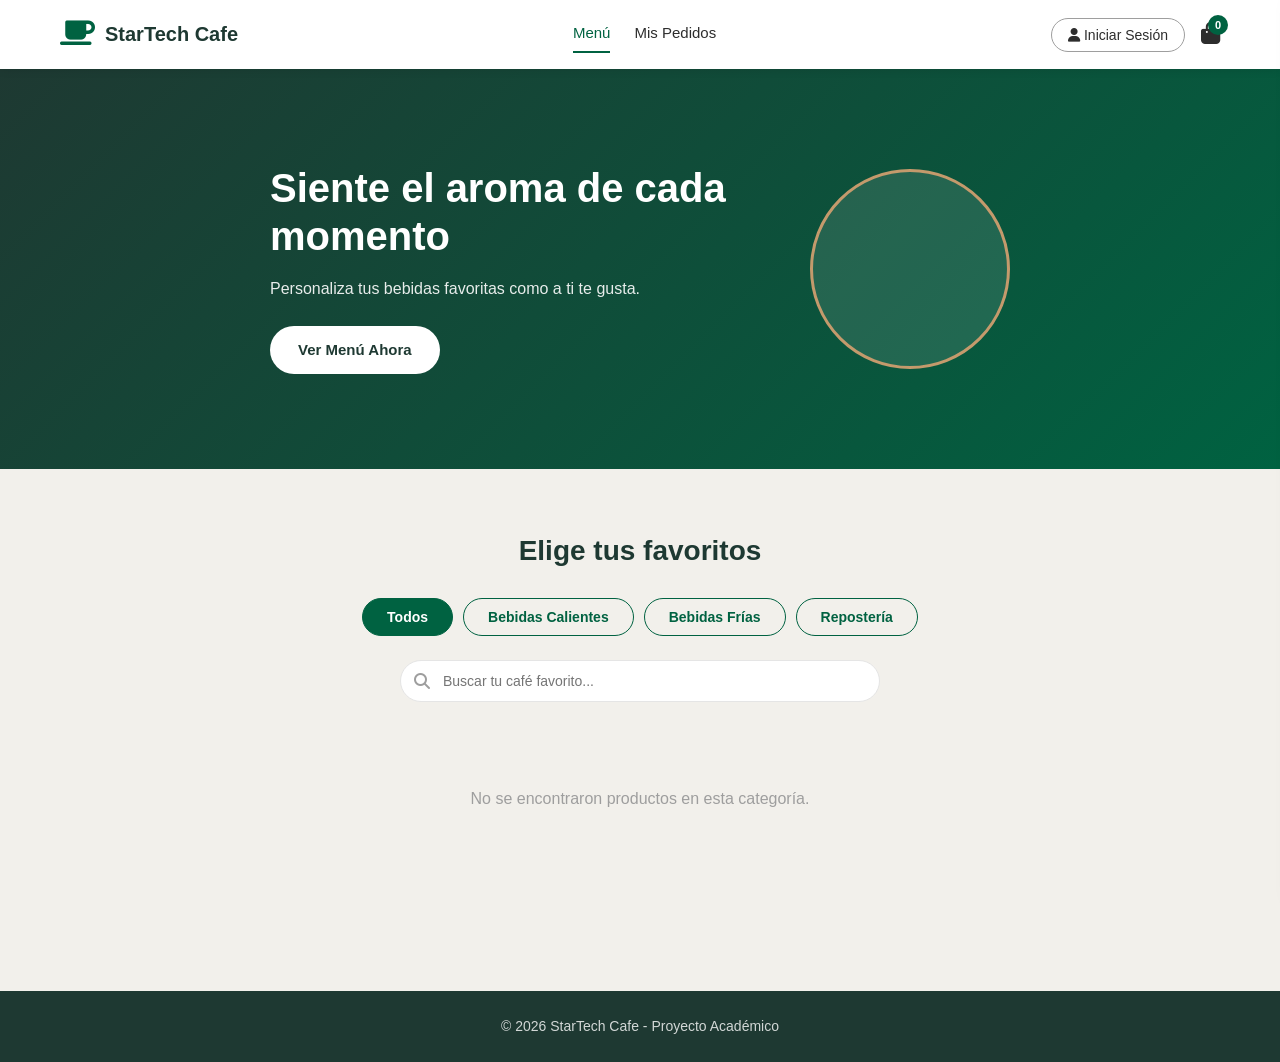
<file: index.html>
<!DOCTYPE html>
<html lang="es">
<head>
    <meta charset="UTF-8">
    <meta name="viewport" content="width=device-width, initial-scale=1.0">
    <title>StarTech Cafe - Café y Momentos Únicos</title>
    <link rel="stylesheet" href="css/main.css">
    <link rel="stylesheet" href="css/menu.css">
    <link rel="stylesheet" href="https://cdnjs.cloudflare.com/ajax/libs/font-awesome/6.4.0/css/all.min.css">
</head>
<body>

    <header class="main-header">
        <div class="header-container">
            <a href="index.html" class="logo">
                <span class="logo-icon"><i class="fa-solid fa-mug-saucer"></i></span>
                <span class="logo-text">StarTech Cafe</span>
            </a>
            <nav class="nav-links">
                <a href="index.html" class="nav-link active">Menú</a>
                <a href="#" id="btn-historial" class="nav-link">Mis Pedidos</a>
                <a href="admin.html" id="link-admin" class="nav-link d-none">Panel Admin</a>
            </nav>
            <div class="user-cart-actions">
                <div id="user-info" class="user-info">
                    <a href="login.html" class="btn-login"><i class="fa-solid fa-user"></i> Iniciar Sesión</a>
                </div>
                <button id="cart-toggle" class="cart-btn">
                    <i class="fa-solid fa-shopping-bag"></i>
                    <span id="cart-count" class="cart-badge">0</span>
                </button>
            </div>
        </div>
    </header>

    <section class="hero">
        <div class="hero-content">
            <h1>Siente el aroma de cada momento</h1>
            <p>Personaliza tus bebidas favoritas como a ti te gusta.</p>
            <a href="#menu-section" class="btn-primary">Ver Menú Ahora</a>
        </div>
        <div class="hero-image">
            <div class="hero-circle"></div>
        </div>
    </section>

    <section id="menu-section" class="menu-section container">
        <h2 class="section-title">Elige tus favoritos</h2>
        <div class="categories-container">
            <button class="category-btn active" data-category="todos">Todos</button>
            <button class="category-btn" data-category="bebidas-calientes">Bebidas Calientes</button>
            <button class="category-btn" data-category="bebidas-frias">Bebidas Frías</button>
            <button class="category-btn" data-category="reposteria">Repostería</button>
        </div>
        <div class="search-wrapper">
            <i class="fa-solid fa-magnifying-glass search-icon"></i>
            <input type="text" id="product-search" placeholder="Buscar tu café favorito...">
        </div>
        <div id="products-grid" class="products-grid">
            <div class="loader">Cargando menú...</div>
        </div>
    </section>

    <div id="customize-modal" class="modal">
        <div class="modal-content">
            <button class="close-modal-btn" id="close-customize"><i class="fa-solid fa-xmark"></i></button>
            <div class="modal-body-layout">
                <div class="modal-product-preview">
                    <div id="modal-product-img-container" class="product-img-large">
                        <i class="fa-solid fa-mug-hot"></i>
                    </div>
                    <h3 id="modal-product-name">Café</h3>
                    <p id="modal-product-desc">Descripción del café premium.</p>
                    <div class="price-display">
                        <span class="price-label">Precio Total:</span>
                        <span id="modal-calculated-price" class="price-val">S/. 0.00</span>
                    </div>
                </div>
                <div class="modal-customizer-options">
                    <form id="customizer-form">
                        <input type="hidden" id="modal-product-id">
                        <div class="custom-group">
                            <h4 class="group-title">1. Elige el Tamaño</h4>
                            <div class="options-row">
                                <label class="option-card">
                                    <input type="radio" name="size" value="alto" checked data-add-price="0">
                                    <div class="option-card-content">
                                        <i class="fa-solid fa-cup-straw"></i>
                                        <span>Alto</span>
                                        <small>Base</small>
                                    </div>
                                </label>
                                <label class="option-card">
                                    <input type="radio" name="size" value="grande" data-add-price="2.00">
                                    <div class="option-card-content">
                                        <i class="fa-solid fa-cup-straw"></i>
                                        <span>Grande</span>
                                        <small>+S/.2.00</small>
                                    </div>
                                </label>
                                <label class="option-card">
                                    <input type="radio" name="size" value="venti" data-add-price="3.50">
                                    <div class="option-card-content">
                                        <i class="fa-solid fa-cup-straw"></i>
                                        <span>Venti</span>
                                        <small>+S/.3.50</small>
                                    </div>
                                </label>
                            </div>
                        </div>
                        <div class="custom-group">
                            <h4 class="group-title">2. Elige la Leche</h4>
                            <div class="options-select-container">
                                <select name="milk" id="select-milk" class="form-select">
                                    <option value="entera" data-add-price="0">Leche Entera</option>
                                    <option value="deslactosada" data-add-price="1.00">Leche Deslactosada (+S/.1.00)</option>
                                    <option value="almendra" data-add-price="2.50">Leche de Almendra (+S/.2.50)</option>
                                    <option value="sin-leche" data-add-price="0">Sin Leche (Café Negro)</option>
                                </select>
                            </div>
                        </div>
                        <div class="custom-group">
                            <h4 class="group-title">3. Adicionales</h4>
                            <div class="checkboxes-grid">
                                <label class="checkbox-option">
                                    <input type="checkbox" name="toppings" value="crema-batida" data-add-price="1.50">
                                    <span class="checkbox-custom"></span>
                                    <span>Crema Batida (+S/.1.50)</span>
                                </label>
                                <label class="checkbox-option">
                                    <input type="checkbox" name="toppings" value="jarabe-caramelo" data-add-price="1.50">
                                    <span class="checkbox-custom"></span>
                                    <span>Jarabe Caramelo (+S/.1.50)</span>
                                </label>
                                <label class="checkbox-option">
                                    <input type="checkbox" name="toppings" value="chispas" data-add-price="1.00">
                                    <span class="checkbox-custom"></span>
                                    <span>Chispas Chocolate (+S/.1.00)</span>
                                </label>
                            </div>
                        </div>
                        <button type="button" id="btn-add-to-cart-confirm" class="btn-primary w-100">
                            <i class="fa-solid fa-cart-plus"></i> Agregar al Carrito
                        </button>
                    </form>
                </div>
            </div>
        </div>
    </div>

    <div id="cart-sidebar" class="cart-sidebar">
        <div class="cart-sidebar-header">
            <h3><i class="fa-solid fa-shopping-bag"></i> Tu Carrito</h3>
            <button id="close-cart" class="close-cart-btn"><i class="fa-solid fa-xmark"></i></button>
        </div>
        <div id="cart-items-container" class="cart-items-container">
            <div class="empty-cart-msg">
                <i class="fa-solid fa-basket-shopping"></i>
                <p>Tu carrito está vacío.</p>
                <a href="#menu-section" class="btn-secondary btn-sm" id="btn-start-shopping">Elegir un Café</a>
            </div>
        </div>
        <div class="cart-footer">
            <div class="cart-totals">
                <span>Subtotal:</span>
                <span id="cart-total-val">S/. 0.00</span>
            </div>
            <button id="btn-checkout" class="btn-primary w-100" disabled>Confirmar Pedido</button>
        </div>
    </div>

    <div id="orders-modal" class="modal">
        <div class="modal-content max-width-600">
            <button class="close-modal-btn" id="close-orders"><i class="fa-solid fa-xmark"></i></button>
            <h3 class="modal-title"><i class="fa-solid fa-clock-rotate-left"></i> Mis Pedidos</h3>
            <div id="orders-list" class="orders-list"></div>
        </div>
    </div>

    <footer class="main-footer">
        <div class="footer-container">
            <p>&copy; 2026 StarTech Cafe - Proyecto Académico</p>
        </div>
    </footer>

    <script src="js/database.js"></script>
    <script src="js/auth.js"></script>
    <script src="js/menu.js"></script>
    <script src="js/cart.js"></script>
</body>
</html>
</file>
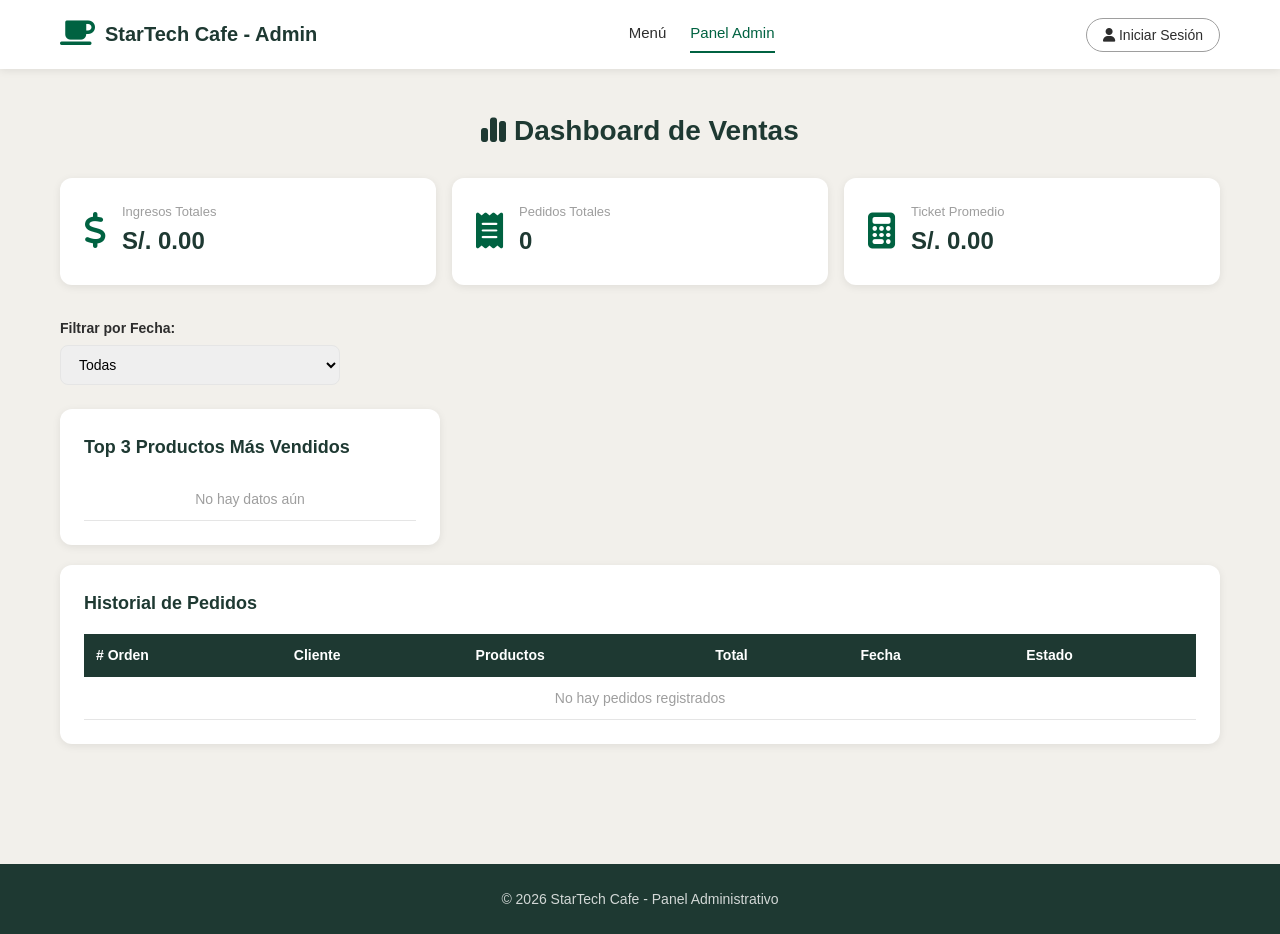
<file: admin.html>
<!DOCTYPE html>
<html lang="es">
<head>
    <meta charset="UTF-8">
    <meta name="viewport" content="width=device-width, initial-scale=1.0">
    <title>Panel Admin - StarTech Cafe</title>
    <link rel="stylesheet" href="css/main.css">
    <link rel="stylesheet" href="css/admin.css">
    <link rel="stylesheet" href="https://cdnjs.cloudflare.com/ajax/libs/font-awesome/6.4.0/css/all.min.css">
</head>
<body>

    <header class="main-header">
        <div class="header-container">
            <a href="index.html" class="logo">
                <span class="logo-icon"><i class="fa-solid fa-mug-saucer"></i></span>
                <span class="logo-text">StarTech Cafe - Admin</span>
            </a>
            <nav class="nav-links">
                <a href="index.html" class="nav-link">Menú</a>
                <a href="admin.html" class="nav-link active">Panel Admin</a>
            </nav>
            <div class="user-cart-actions">
                <div id="user-info" class="user-info"></div>
            </div>
        </div>
    </header>

    <section class="admin-dashboard container">
        <h2 class="section-title"><i class="fa-solid fa-chart-simple"></i> Dashboard de Ventas</h2>

        <div class="stats-grid">
            <div class="stat-card">
                <i class="fa-solid fa-dollar-sign stat-icon"></i>
                <div class="stat-info">
                    <span class="stat-label">Ingresos Totales</span>
                    <span id="stat-total-ingresos" class="stat-value">S/. 0.00</span>
                </div>
            </div>
            <div class="stat-card">
                <i class="fa-solid fa-receipt stat-icon"></i>
                <div class="stat-info">
                    <span class="stat-label">Pedidos Totales</span>
                    <span id="stat-total-pedidos" class="stat-value">0</span>
                </div>
            </div>
            <div class="stat-card">
                <i class="fa-solid fa-calculator stat-icon"></i>
                <div class="stat-info">
                    <span class="stat-label">Ticket Promedio</span>
                    <span id="stat-ticket-promedio" class="stat-value">S/. 0.00</span>
                </div>
            </div>
        </div>

        <div class="admin-filters">
            <div class="form-group">
                <label for="filter-fecha">Filtrar por Fecha:</label>
                <select id="filter-fecha" class="form-select">
                    <option value="todas">Todas</option>
                    <option value="hoy">Hoy</option>
                    <option value="semana">Esta Semana</option>
                    <option value="mes">Este Mes</option>
                </select>
            </div>
        </div>

        <div class="admin-grid">
            <div class="admin-card">
                <h3 class="card-title">Top 3 Productos Más Vendidos</h3>
                <ul id="top-productos" class="top-list">
                    <li class="top-item placeholder">No hay datos aún</li>
                </ul>
            </div>
            <div class="admin-card full-width">
                <h3 class="card-title">Historial de Pedidos</h3>
                <table class="admin-table" id="tabla-pedidos">
                    <thead>
                        <tr>
                            <th># Orden</th>
                            <th>Cliente</th>
                            <th>Productos</th>
                            <th>Total</th>
                            <th>Fecha</th>
                            <th>Estado</th>
                        </tr>
                    </thead>
                    <tbody id="tabla-pedidos-body">
                        <tr><td colspan="6" class="text-center">No hay pedidos registrados</td></tr>
                    </tbody>
                </table>
            </div>
        </div>
    </section>

    <footer class="main-footer">
        <div class="footer-container">
            <p>&copy; 2026 StarTech Cafe - Panel Administrativo</p>
        </div>
    </footer>

    <script src="js/database.js"></script>
    <script src="js/auth.js"></script>
    <script src="js/menu.js"></script>
    <script src="js/cart.js"></script>
</body>
</html>
</file>
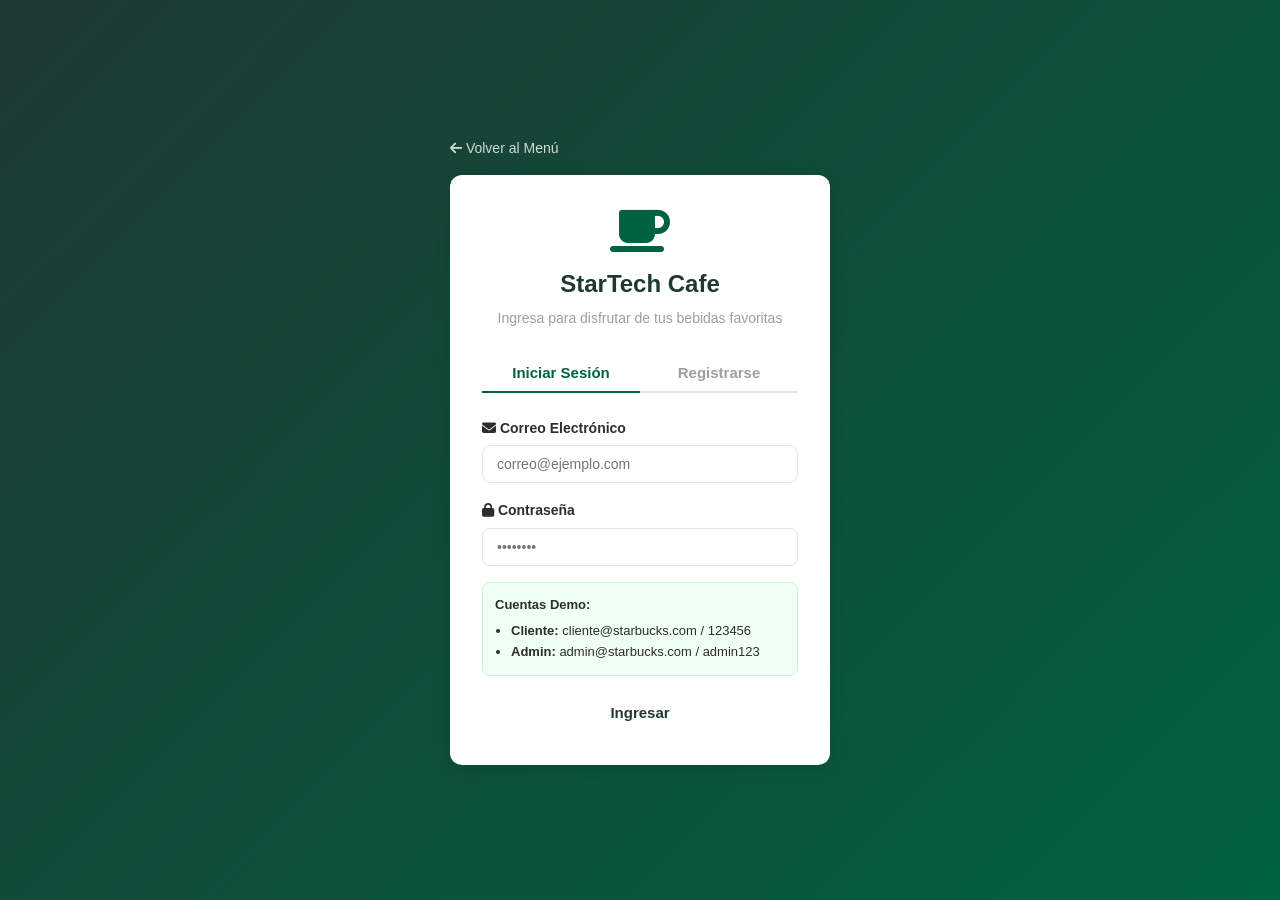
<file: login.html>
<!DOCTYPE html>
<html lang="es">
<head>
    <meta charset="UTF-8">
    <meta name="viewport" content="width=device-width, initial-scale=1.0">
    <title>Acceder - StarTech Cafe</title>
    <link rel="stylesheet" href="css/main.css">
    <link rel="stylesheet" href="https://cdnjs.cloudflare.com/ajax/libs/font-awesome/6.4.0/css/all.min.css">
</head>
<body class="auth-body">
    <div class="auth-container">
        <a href="index.html" class="back-link"><i class="fa-solid fa-arrow-left"></i> Volver al Menú</a>
        <div class="auth-card">
            <div class="auth-logo">
                <i class="fa-solid fa-mug-saucer auth-logo-icon"></i>
                <h2>StarTech Cafe</h2>
                <p>Ingresa para disfrutar de tus bebidas favoritas</p>
            </div>
            <div class="auth-tabs">
                <button id="tab-login" class="auth-tab active">Iniciar Sesión</button>
                <button id="tab-register" class="auth-tab">Registrarse</button>
            </div>
            <form id="form-login" class="auth-form">
                <div class="form-group">
                    <label for="login-email"><i class="fa-solid fa-envelope"></i> Correo Electrónico</label>
                    <input type="email" id="login-email" required placeholder="correo@ejemplo.com">
                </div>
                <div class="form-group">
                    <label for="login-password"><i class="fa-solid fa-lock"></i> Contraseña</label>
                    <input type="password" id="login-password" required placeholder="••••••••">
                </div>
                <div class="demo-tip">
                    <p><strong>Cuentas Demo:</strong></p>
                    <ul>
                        <li><strong>Cliente:</strong> cliente@starbucks.com / 123456</li>
                        <li><strong>Admin:</strong> admin@starbucks.com / admin123</li>
                    </ul>
                </div>
                <button type="submit" class="btn-primary w-100">Ingresar</button>
            </form>
            <form id="form-register" class="auth-form d-none">
                <div class="form-group">
                    <label for="reg-name"><i class="fa-solid fa-user"></i> Nombre Completo</label>
                    <input type="text" id="reg-name" placeholder="Juan Pérez">
                </div>
                <div class="form-group">
                    <label for="reg-email"><i class="fa-solid fa-envelope"></i> Correo Electrónico</label>
                    <input type="email" id="reg-email" placeholder="correo@ejemplo.com">
                </div>
                <div class="form-group">
                    <label for="reg-password"><i class="fa-solid fa-lock"></i> Contraseña</label>
                    <input type="password" id="reg-password" placeholder="Mínimo 6 caracteres">
                </div>
                <div class="form-group">
                    <label for="reg-role"><i class="fa-solid fa-users-gear"></i> Rol</label>
                    <select id="reg-role" class="form-select">
                        <option value="cliente">Cliente</option>
                        <option value="admin">Administrador</option>
                    </select>
                </div>
                <button type="submit" class="btn-primary w-100">Crear Cuenta</button>
            </form>
            <div id="auth-alert" class="alert-box d-none"></div>
        </div>
    </div>
    <script src="js/database.js"></script>
    <script src="js/auth.js"></script>
</body>
</html>
</file>
<file: css/main.css>
* {
    margin: 0;
    padding: 0;
    box-sizing: border-box;
}

:root {
    --green-dark: #1E3932;
    --green-primary: #006241;
    --green-light: #00754A;
    --gold-accent: #C49A6C;
    --cream-bg: #F2F0EB;
    --white: #FFFFFF;
    --charcoal: #2D2D2D;
    --gray-light: #E5E5E5;
    --gray-mid: #9E9E9E;
    --shadow-sm: 0 2px 8px rgba(0,0,0,0.08);
    --shadow-md: 0 4px 16px rgba(0,0,0,0.12);
    --radius-md: 12px;
    --radius-sm: 8px;
    --transition: all 0.3s ease;
}

html { scroll-behavior: smooth; }

body {
    font-family: -apple-system, BlinkMacSystemFont, 'Segoe UI', Roboto, sans-serif;
    background: var(--cream-bg);
    color: var(--charcoal);
    line-height: 1.6;
}

.container {
    max-width: 1200px;
    margin: 0 auto;
    padding: 0 20px;
}

/* Header */
.main-header {
    background: var(--white);
    box-shadow: var(--shadow-sm);
    position: sticky;
    top: 0;
    z-index: 1000;
}

.header-container {
    max-width: 1200px;
    margin: 0 auto;
    padding: 12px 20px;
    display: flex;
    align-items: center;
    justify-content: space-between;
}

.logo {
    display: flex;
    align-items: center;
    gap: 10px;
    text-decoration: none;
}

.logo-icon {
    font-size: 28px;
    color: var(--green-primary);
}

.logo-text {
    font-size: 20px;
    font-weight: 700;
    color: var(--green-dark);
}

.nav-links {
    display: flex;
    gap: 24px;
}

.nav-link {
    text-decoration: none;
    color: var(--charcoal);
    font-weight: 500;
    font-size: 15px;
    padding: 6px 0;
    border-bottom: 2px solid transparent;
    transition: var(--transition);
}

.nav-link:hover,
.nav-link.active {
    color: var(--green-primary);
    border-bottom-color: var(--green-primary);
}

.user-cart-actions {
    display: flex;
    align-items: center;
    gap: 16px;
}

.btn-login {
    text-decoration: none;
    color: var(--charcoal);
    font-weight: 500;
    font-size: 14px;
    padding: 8px 16px;
    border: 1px solid var(--gray-mid);
    border-radius: 50px;
    transition: var(--transition);
}

.btn-login:hover {
    border-color: var(--green-primary);
    color: var(--green-primary);
}

.cart-btn {
    background: none;
    border: none;
    font-size: 22px;
    color: var(--charcoal);
    position: relative;
    cursor: pointer;
}

.cart-badge {
    position: absolute;
    top: -6px;
    right: -8px;
    background: var(--green-primary);
    color: var(--white);
    font-size: 11px;
    font-weight: 700;
    width: 20px;
    height: 20px;
    border-radius: 50%;
    display: flex;
    align-items: center;
    justify-content: center;
}

/* Hero */
.hero {
    background: linear-gradient(135deg, var(--green-dark), var(--green-primary));
    color: var(--white);
    padding: 80px 20px;
    display: flex;
    align-items: center;
    justify-content: center;
    gap: 40px;
    min-height: 400px;
}

.hero-content {
    max-width: 500px;
}

.hero-content h1 {
    font-size: 40px;
    line-height: 1.2;
    margin-bottom: 16px;
}

.hero-content p {
    font-size: 16px;
    opacity: 0.9;
    margin-bottom: 24px;
}

.hero-circle {
    width: 200px;
    height: 200px;
    border-radius: 50%;
    background: rgba(255,255,255,0.1);
    border: 3px solid var(--gold-accent);
}

/* Buttons */
.btn-primary {
    display: inline-block;
    background: var(--white);
    color: var(--green-dark);
    font-weight: 700;
    font-size: 15px;
    padding: 12px 28px;
    border: none;
    border-radius: 50px;
    cursor: pointer;
    text-decoration: none;
    transition: var(--transition);
}

.btn-primary:hover {
    background: var(--gold-accent);
    color: var(--white);
    transform: translateY(-2px);
    box-shadow: var(--shadow-md);
}

.btn-primary:disabled {
    opacity: 0.5;
    cursor: not-allowed;
    transform: none;
}

.btn-secondary {
    display: inline-block;
    background: transparent;
    color: var(--green-primary);
    font-weight: 600;
    padding: 10px 20px;
    border: 1px solid var(--green-primary);
    border-radius: 50px;
    cursor: pointer;
    text-decoration: none;
    transition: var(--transition);
}

.btn-secondary:hover {
    background: var(--green-primary);
    color: var(--white);
}

.btn-sm { font-size: 13px; padding: 8px 16px; }

.w-100 { width: 100%; }

/* Section Title */
.section-title {
    font-size: 28px;
    color: var(--green-dark);
    text-align: center;
    margin: 40px 0 24px;
}

/* Footer */
.main-footer {
    background: var(--green-dark);
    color: var(--white);
    text-align: center;
    padding: 24px;
    margin-top: 60px;
}

.footer-container p {
    opacity: 0.8;
    font-size: 14px;
}

/* Utility */
.d-none { display: none !important; }

/* Forms global */
.form-group {
    margin-bottom: 16px;
}

.form-group label {
    display: block;
    font-weight: 600;
    font-size: 14px;
    margin-bottom: 6px;
    color: var(--charcoal);
}

.form-group input,
.form-select {
    width: 100%;
    padding: 10px 14px;
    border: 1px solid var(--gray-light);
    border-radius: var(--radius-sm);
    font-size: 14px;
    outline: none;
    transition: var(--transition);
}

.form-group input:focus,
.form-select:focus {
    border-color: var(--green-primary);
    box-shadow: 0 0 0 3px rgba(0,98,65,0.1);
}

/* Modal base */
.modal {
    display: none;
    position: fixed;
    top: 0;
    left: 0;
    width: 100%;
    height: 100%;
    background: rgba(0,0,0,0.5);
    z-index: 2000;
    align-items: center;
    justify-content: center;
}

.modal.open {
    display: flex;
}

.modal-content {
    background: var(--white);
    border-radius: var(--radius-md);
    padding: 32px;
    max-width: 600px;
    width: 90%;
    max-height: 90vh;
    overflow-y: auto;
    position: relative;
}

.modal-content.max-width-600 {
    max-width: 600px;
}

.close-modal-btn {
    position: absolute;
    top: 16px;
    right: 16px;
    background: none;
    border: none;
    font-size: 24px;
    cursor: pointer;
    color: var(--gray-mid);
}

.modal-title {
    font-size: 20px;
    color: var(--green-dark);
    margin-bottom: 16px;
}

/* Alert */
.alert-box {
    padding: 12px 16px;
    border-radius: var(--radius-sm);
    margin-top: 16px;
    font-size: 14px;
}

.alert-box.error {
    background: #FDE8E8;
    color: #C53030;
    border: 1px solid #FEB2B2;
}

.alert-box.success {
    background: #E6FFFA;
    color: #276749;
    border: 1px solid #9AE6B4;
}

/* Auth body */
.auth-body {
    background: linear-gradient(135deg, var(--green-dark), var(--green-primary));
    min-height: 100vh;
    display: flex;
    align-items: center;
    justify-content: center;
}

.auth-container {
    width: 100%;
    max-width: 420px;
    padding: 20px;
}

.back-link {
    color: var(--white);
    text-decoration: none;
    display: inline-block;
    margin-bottom: 16px;
    font-size: 14px;
    opacity: 0.8;
}

.back-link:hover { opacity: 1; }

.auth-card {
    background: var(--white);
    border-radius: var(--radius-md);
    padding: 32px;
    box-shadow: var(--shadow-md);
}

.auth-logo {
    text-align: center;
    margin-bottom: 24px;
}

.auth-logo-icon {
    font-size: 48px;
    color: var(--green-primary);
}

.auth-logo h2 {
    color: var(--green-dark);
    margin: 8px 0 4px;
}

.auth-logo p {
    color: var(--gray-mid);
    font-size: 14px;
}

.auth-tabs {
    display: flex;
    gap: 0;
    margin-bottom: 24px;
    border-bottom: 2px solid var(--gray-light);
}

.auth-tab {
    flex: 1;
    padding: 10px;
    background: none;
    border: none;
    font-weight: 600;
    font-size: 15px;
    color: var(--gray-mid);
    cursor: pointer;
    border-bottom: 2px solid transparent;
    margin-bottom: -2px;
    transition: var(--transition);
}

.auth-tab.active {
    color: var(--green-primary);
    border-bottom-color: var(--green-primary);
}

.demo-tip {
    background: #F0FFF4;
    border: 1px solid #C6F6D5;
    border-radius: var(--radius-sm);
    padding: 12px;
    margin-bottom: 16px;
    font-size: 13px;
}

.demo-tip ul {
    margin-top: 6px;
    padding-left: 16px;
}

.demo-tip code {
    background: #E2E8F0;
    padding: 2px 6px;
    border-radius: 4px;
    font-size: 12px;
}
</file>
<file: css/menu.css>
/* Product Grid */
.menu-section {
    padding-top: 20px;
    padding-bottom: 60px;
}

.categories-container {
    display: flex;
    gap: 10px;
    justify-content: center;
    flex-wrap: wrap;
    margin-bottom: 24px;
}

.category-btn {
    padding: 10px 24px;
    border: 1px solid var(--green-primary);
    background: transparent;
    color: var(--green-primary);
    border-radius: 50px;
    font-weight: 600;
    cursor: pointer;
    transition: var(--transition);
    font-size: 14px;
}

.category-btn:hover,
.category-btn.active {
    background: var(--green-primary);
    color: var(--white);
}

.search-wrapper {
    position: relative;
    max-width: 480px;
    margin: 0 auto 24px;
}

.search-icon {
    position: absolute;
    left: 14px;
    top: 50%;
    transform: translateY(-50%);
    color: var(--gray-mid);
}

.search-wrapper input {
    width: 100%;
    padding: 12px 16px 12px 42px;
    border: 1px solid var(--gray-light);
    border-radius: 50px;
    font-size: 14px;
    outline: none;
    transition: var(--transition);
}

.search-wrapper input:focus {
    border-color: var(--green-primary);
    box-shadow: 0 0 0 3px rgba(0,98,65,0.1);
}

.products-grid {
    display: grid;
    grid-template-columns: repeat(auto-fill, minmax(260px, 1fr));
    gap: 20px;
}

.loader {
    grid-column: 1 / -1;
    text-align: center;
    padding: 60px 0;
    color: var(--gray-mid);
}

.product-card {
    background: var(--white);
    border-radius: var(--radius-md);
    padding: 20px;
    box-shadow: var(--shadow-sm);
    transition: var(--transition);
    cursor: pointer;
    display: flex;
    flex-direction: column;
    align-items: center;
    text-align: center;
}

.product-card:hover {
    transform: translateY(-4px);
    box-shadow: var(--shadow-md);
}

.product-card-img {
    width: 120px;
    height: 120px;
    background: var(--cream-bg);
    border-radius: 50%;
    display: flex;
    align-items: center;
    justify-content: center;
    margin-bottom: 12px;
    font-size: 48px;
    color: var(--green-primary);
}

.product-card h3 {
    font-size: 16px;
    color: var(--green-dark);
    margin-bottom: 4px;
}

.product-card .product-desc {
    font-size: 13px;
    color: var(--gray-mid);
    margin-bottom: 8px;
    line-height: 1.4;
}

.product-card .product-price {
    font-size: 18px;
    font-weight: 700;
    color: var(--green-primary);
}

.product-card .btn-add-cart {
    margin-top: 12px;
    padding: 8px 20px;
    background: var(--green-primary);
    color: var(--white);
    border: none;
    border-radius: 50px;
    font-weight: 600;
    cursor: pointer;
    font-size: 13px;
    transition: var(--transition);
}

.product-card .btn-add-cart:hover {
    background: var(--green-light);
}

/* Customize Modal */
.modal-body-layout {
    display: grid;
    grid-template-columns: 1fr 1fr;
    gap: 24px;
}

@media (max-width: 700px) {
    .modal-body-layout { grid-template-columns: 1fr; }
}

.modal-product-preview {
    text-align: center;
}

.product-img-large {
    font-size: 80px;
    color: var(--green-primary);
    margin-bottom: 12px;
}

.modal-product-preview h3 {
    font-size: 20px;
    color: var(--green-dark);
}

.modal-product-preview p {
    font-size: 14px;
    color: var(--gray-mid);
    margin: 8px 0;
}

.price-display {
    background: var(--cream-bg);
    padding: 12px;
    border-radius: var(--radius-sm);
    display: flex;
    justify-content: space-between;
    align-items: center;
    margin-top: 12px;
}

.price-label { font-weight: 600; font-size: 14px; }

.price-val {
    font-size: 20px;
    font-weight: 700;
    color: var(--green-primary);
}

.custom-group {
    margin-bottom: 20px;
}

.group-title {
    font-size: 14px;
    color: var(--green-dark);
    margin-bottom: 10px;
}

.options-row {
    display: flex;
    gap: 8px;
}

.option-card {
    flex: 1;
}

.option-card input { display: none; }

.option-card-content {
    display: flex;
    flex-direction: column;
    align-items: center;
    gap: 4px;
    padding: 12px 8px;
    border: 2px solid var(--gray-light);
    border-radius: var(--radius-sm);
    cursor: pointer;
    transition: var(--transition);
    font-size: 13px;
}

.option-card input:checked + .option-card-content {
    border-color: var(--green-primary);
    background: #F0FFF4;
}

.option-card-content i { font-size: 24px; color: var(--green-primary); }
.option-card-content small { color: var(--gray-mid); }

.checkboxes-grid {
    display: flex;
    flex-direction: column;
    gap: 8px;
}

.checkbox-option {
    display: flex;
    align-items: center;
    gap: 8px;
    font-size: 14px;
    cursor: pointer;
}

.checkbox-option input[type="checkbox"] {
    accent-color: var(--green-primary);
}

/* Cart Sidebar */
.cart-sidebar {
    position: fixed;
    top: 0;
    right: -400px;
    width: 380px;
    height: 100%;
    background: var(--white);
    box-shadow: -4px 0 20px rgba(0,0,0,0.15);
    z-index: 3000;
    display: flex;
    flex-direction: column;
    transition: right 0.3s ease;
}

.cart-sidebar.open { right: 0; }

.cart-sidebar-header {
    display: flex;
    justify-content: space-between;
    align-items: center;
    padding: 20px;
    border-bottom: 1px solid var(--gray-light);
}

.cart-sidebar-header h3 { color: var(--green-dark); }

.close-cart-btn {
    background: none;
    border: none;
    font-size: 22px;
    cursor: pointer;
    color: var(--gray-mid);
}

.cart-items-container {
    flex: 1;
    overflow-y: auto;
    padding: 16px;
}

.empty-cart-msg {
    text-align: center;
    padding: 40px 0;
    color: var(--gray-mid);
}

.empty-cart-msg i { font-size: 48px; margin-bottom: 12px; }

.cart-item {
    display: flex;
    gap: 12px;
    padding: 12px 0;
    border-bottom: 1px solid var(--gray-light);
}

.cart-item-img {
    font-size: 36px;
    color: var(--green-primary);
}

.cart-item-info { flex: 1; }
.cart-item-info h4 { font-size: 14px; color: var(--green-dark); }
.cart-item-info p { font-size: 12px; color: var(--gray-mid); }

.cart-item-qty {
    display: flex;
    align-items: center;
    gap: 8px;
    margin-top: 6px;
}

.cart-item-qty button {
    width: 26px;
    height: 26px;
    border: 1px solid var(--gray-light);
    border-radius: 50%;
    background: none;
    cursor: pointer;
    font-weight: 700;
}

.cart-item-price {
    text-align: right;
}

.cart-item-price span {
    font-weight: 700;
    color: var(--green-primary);
}

.cart-item-remove {
    background: none;
    border: none;
    color: #E53E3E;
    font-size: 12px;
    cursor: pointer;
    margin-top: 4px;
}

.cart-footer {
    padding: 20px;
    border-top: 1px solid var(--gray-light);
}

.cart-totals {
    display: flex;
    justify-content: space-between;
    margin-bottom: 12px;
    font-weight: 600;
    font-size: 16px;
}

.cart-totals span:last-child { color: var(--green-primary); }

.btn-checkout:disabled { opacity: 0.4; }

/* Orders Modal */
.orders-list {
    max-height: 400px;
    overflow-y: auto;
}

.order-item {
    background: var(--cream-bg);
    padding: 16px;
    border-radius: var(--radius-sm);
    margin-bottom: 12px;
}

.order-item h4 { font-size: 15px; color: var(--green-dark); }
.order-item p { font-size: 13px; color: var(--charcoal); margin: 4px 0; }
.order-total { font-weight: 700; color: var(--green-primary); }
.order-status { font-size: 12px; font-weight: 600; color: var(--gold-accent); }
</file>
<file: css/admin.css>
.admin-dashboard {
    padding-bottom: 60px;
}

.stats-grid {
    display: grid;
    grid-template-columns: repeat(auto-fit, minmax(220px, 1fr));
    gap: 16px;
    margin-bottom: 32px;
}

.stat-card {
    background: var(--white);
    border-radius: var(--radius-md);
    padding: 24px;
    box-shadow: var(--shadow-sm);
    display: flex;
    align-items: center;
    gap: 16px;
}

.stat-icon {
    font-size: 36px;
    color: var(--green-primary);
}

.stat-info {
    display: flex;
    flex-direction: column;
}

.stat-label {
    font-size: 13px;
    color: var(--gray-mid);
}

.stat-value {
    font-size: 24px;
    font-weight: 700;
    color: var(--green-dark);
}

.admin-filters {
    margin-bottom: 24px;
    max-width: 280px;
}

.admin-grid {
    display: grid;
    grid-template-columns: 1fr 2fr;
    gap: 20px;
}

@media (max-width: 768px) {
    .admin-grid { grid-template-columns: 1fr; }
}

.admin-card {
    background: var(--white);
    border-radius: var(--radius-md);
    padding: 24px;
    box-shadow: var(--shadow-sm);
}

.admin-card.full-width {
    grid-column: 1 / -1;
}

.card-title {
    font-size: 18px;
    color: var(--green-dark);
    margin-bottom: 16px;
}

.top-list {
    list-style: none;
    padding: 0;
}

.top-item {
    display: flex;
    justify-content: space-between;
    padding: 10px 0;
    border-bottom: 1px solid var(--gray-light);
    font-size: 14px;
}

.top-item.placeholder {
    color: var(--gray-mid);
    justify-content: center;
}

.admin-table {
    width: 100%;
    border-collapse: collapse;
    font-size: 14px;
}

.admin-table th {
    background: var(--green-dark);
    color: var(--white);
    padding: 10px 12px;
    text-align: left;
    font-weight: 600;
}

.admin-table td {
    padding: 10px 12px;
    border-bottom: 1px solid var(--gray-light);
}

.admin-table tr:hover td {
    background: #F0FFF4;
}

.text-center {
    text-align: center;
    color: var(--gray-mid);
}
</file>
